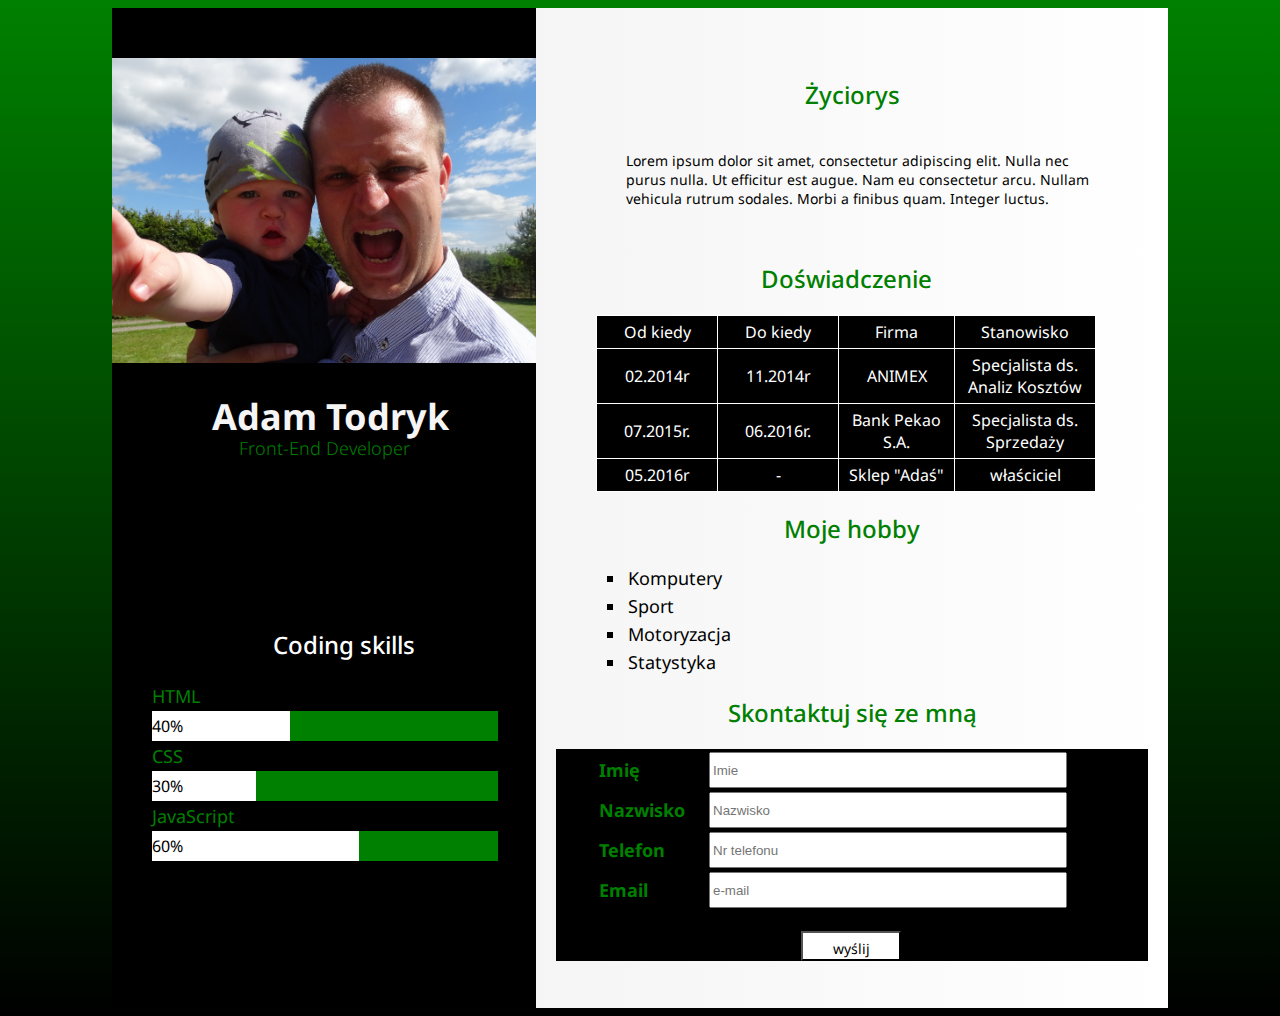
<file: index.html>
<!DOCTYPE html>
<html lang="en">
<head>
    <meta charset="UTF-8">
    <meta name="viewport" content="width=device-width, initial-scale=1.0">
    <meta http-equiv="X-UA-Compatible" content="ie=edge">
    <title>CV Adam Todryk</title>
    <link href="https://fonts.googleapis.com/css?family=Noto+Sans&amp;subset=latin-ext" rel="stylesheet"> 
    <link type="text/css" rel="stylesheet" href="css/main.css"/>
</head>
<body>
<div class="sheet">
<div class="left-top">
<img src="img/foto1.jpg" alt="profilowe" class="profilowe">
<h1>Adam Todryk</h1>
<h3>Front-End Developer</h3>
</div>
<div class="left-bot">
        <h2>Coding skills</h2>
        <span>HTML</span>
        <div class="Bar" id="s1">
            <div class="MyBar cs1">40%</div>
        </div>
        <span>CSS</span>
        <div class="Bar" id="s2">
            <div class="MyBar cs2">30%</div>
        </div>
        <span>JavaScript</span>
        <div class="Bar" id="s3">
            <div class="MyBar cs3">60%</div>
        </div>
</div>
<div class="right">
<h2>Życiorys</h2>
<p class="zyciorys">Lorem ipsum dolor sit amet, consectetur adipiscing elit. Nulla nec purus nulla. Ut efficitur est augue. Nam eu consectetur arcu. Nullam vehicula rutrum sodales. Morbi a finibus quam. Integer luctus. </p>
<table class= "tab2">
    <caption><h2>Doświadczenie</h2></caption>
    <thead>
    <tr>   
        <td>Od kiedy</td>
        <td>Do kiedy</td>
        <td>Firma</td>
        <td>Stanowisko</td>
    </tr>
    </thead>
<tbody>
<tr>
        <td>02.2014r</td>
        <td>11.2014r</td>
        <td>ANIMEX</td>
        <td>Specjalista ds. Analiz Kosztów</td>
</tr>
<tr>
        <td>07.2015r.</td>
        <td>06.2016r.</td>
        <td>Bank Pekao S.A.</td>
        <td>Specjalista ds. Sprzedaży</td>
</tr>
<tr>
        <td>05.2016r</td>
        <td>-</td>
        <td>Sklep "Adaś"</td>
        <td>właściciel</td>
</tr>
</tbody>
</table>
<h2>Moje hobby</h2>
<ul class="hobby-list">
    <li>Komputery</li>
    <li>Sport</li>
    <li>Motoryzacja</li>
    <li>Statystyka</li>
</ul>
<h2>Skontaktuj się ze mną</h2>
<form method="GET" name="contact-form" id="cf">
<table class= "tab1">
    <tr>
        <td> <label for="firstname">Imię</label></td>
        <td><input type="text" placeholder="Imie" name= "Firstname" id="firstname"></td>
    </tr>
    <tr>
            <td><label for="lastname">Nazwisko</label></td>
            <td><input type="text" placeholder="Nazwisko" name="Lastname" id="lastname"></td>
    </tr>
    <tr>
            <td><label for="telephone">Telefon</label></td>
            <td><input type ="tel" maxlength="9" placeholder="Nr telefonu" name="telephone" id="telephone"></td>
    </tr>
    <tr>
            <td><label for="email">Email</label></td>
            <td><input type="email" placeholder="e-mail" name="e-mail" id="email"></td>
    </tr>
</table>   
    <button type="submit" class="btn">wyślij</button>
</form>
</div>
</div>
       
<script src="js/main.js"></script>
</body>
</html>
</file>
<file: css/main.css>
body {
    background: linear-gradient(green, black);
    background-repeat: repeat-x;
    font-family: 'Noto Sans', sans-serif;
}

.sheet{
    width: 1056px;
    height: 1000px;
    margin: 0 auto;
    background-color: whitesmoke;
    position: relative;
}
h1{
    font-weight: 700;
    font-size: 36px;
    text-align: center;
    display: inline-block;
    margin-left: 100px;
}
h2{
    font-weight: 500;
    font-size: 24px;
    text-align: center;    
}
h3 {
    font-weight: 300;
    font-size: 18px;
    text-align: center;
    margin-top: -30px;
    color: green;
}
p {
    margin-left: 20px;
    font-size: 14px;
}
table, th, td{
    text-align: left;
}
.tab1{
    margin-left: 40px;
    line-height: 30px;
}
.tab2{
    background-color: black;
}
.tab2 th{
    background-color: green;
}
.tab2, .tab2 th,.tab2 td{
    width: 500px;
    margin-left: 40px;
    color: white;
    padding: 5px 5px 5px 5px;
    text-align: center;
    border: 1px solid white;
    border-collapse: collapse;
}
label {
    color: green;
    font-size: 18px;
    margin-top: 20px;
    line-height: 30px;
}
input{
    width: 350px;
    height: 30px;
    margin-left: 20px;
}

form {
    font-weight: 700;
    font-size: 18px;
    color: whitesmoke;
    background-color: black;
}
.btn{
    font-family: 'Noto Sans', sans-serif;
    font-size: 14px;
    width: 100px;
    height: 30px;
    text-align: center;
    line-height: 30px;
    background-color: white;
    margin-left: 245px;
    margin-top: 20px;
}
.btn:hover{
    background-color: green;
}
.left-top{
    width: 424px;
    height: 500px;
    background-color: black;
    color: whitesmoke;
    position: absolute;
    top: 0px;
    left: 0px;

}
.profilowe{
    width: 424px;
    margin-left: 0px;
    margin-top: 50px;
}
.left-bot{
    width: 384px;
    height: 400px;
    background-color: black;
    color: white;
    position: absolute;
    top: 500px;
    left: 0px;
    padding-top: 100px;
    padding-left: 40px;
}
.right{
    background: linear-gradient(to right, whitesmoke,white);
    width: 592px;
    height: 900px;
    padding: 50px 20px 50px 20px;
    position: absolute;
    top: 0px;
    left: 424px;
}
li {
    list-style-type: square;
    width: 50%;
    font-size: 18px;
    margin-left: 30px;
    padding: 2px 2px 2px 2px;
}
li:hover{
    background-color: green;
}
.right h1, .right h2, .right h3{
    color: green;
}

.Bar {
    width: 90%;
    background-color: green;
}
.MyBar{
    height: 30px;
    background-color: white;
    color: black;
    line-height: 30px;
}
.cs1 {
    width: 40%;
}
.cs2{
    width: 30%;
}
.cs3{
    width: 60%;
}
.zyciorys {
    padding: 20px 50px 20px 50px;
}
.left-bot span{
    color: green;
    font-size: 18px;
    margin-top: 20px;
    line-height: 30px; 
}
</file>
